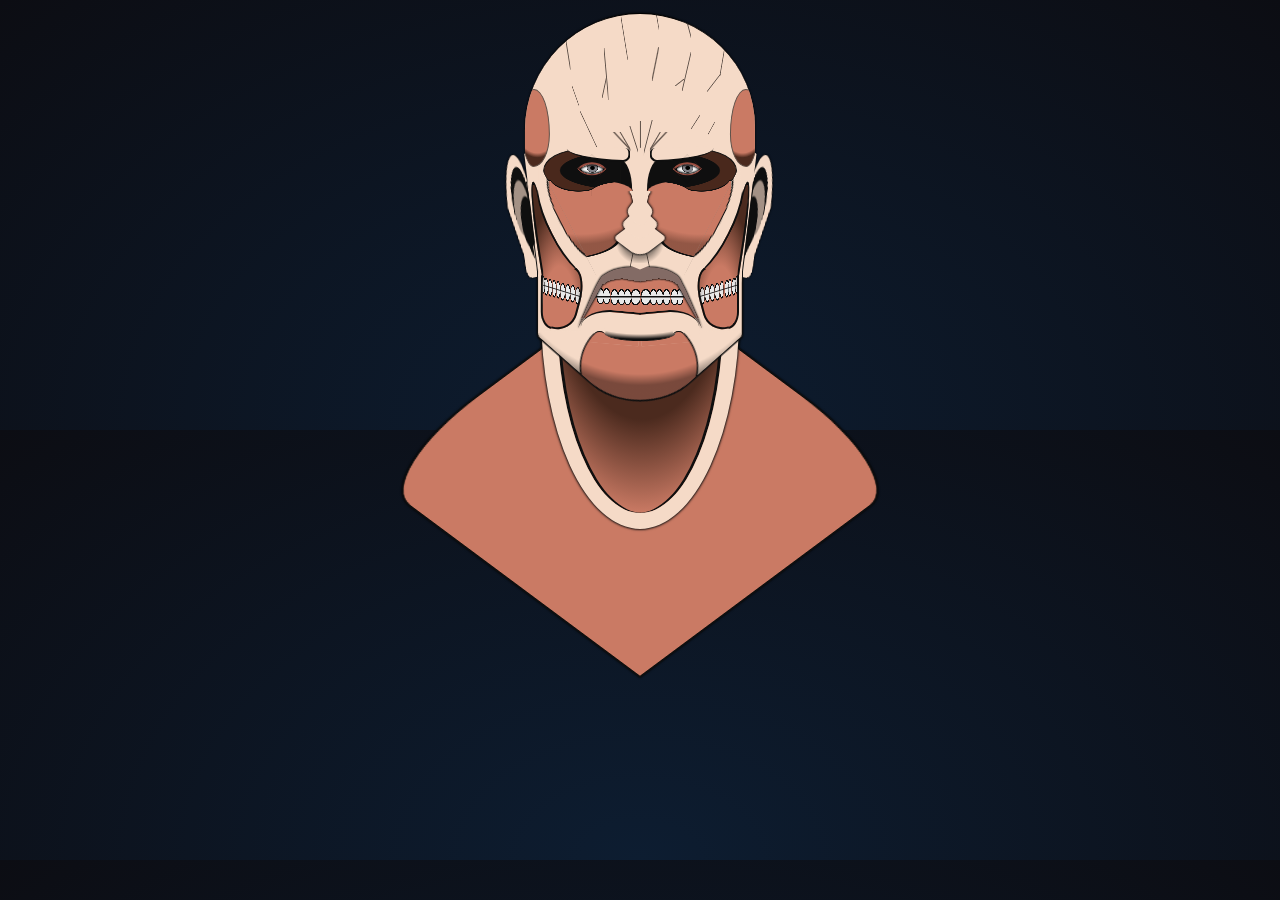
<file: index.html>
<!DOCTYPE html>
<html lang="en">

<head>
    <meta charset="UTF-8">
    <link rel="stylesheet" href="index.css">
    <meta name="viewport" content="width=device-width, initial-scale=1.0">
    <title>Colossal Titan</title>
    
</head>

<body>

    <audio controls autoplay loop src="./ashes-of-fire.mp3" type="audio/mp3" ></audio>
    
    <div class="head">
        <div class="back"></div>
        <div class="back-t"></div>
        <div class="ear-r"></div>
        <div class="ear-l"></div>
        <div class="cheek-r"></div>
        <div class="cheek-l"></div>
        <div class="lig-rr"></div>
        <div class="lig-ll"></div>
        <div class="top">
            <div class="eye-r">
                <div></div>
            </div>
            <div class="eye-l">
                <div></div>
            </div>
        </div>
        <div class="b-eye-r"></div>
        <div class="b-eye-l"></div>
        <div class="u-nose"></div>
        <div class="nose">
            <div class="n1"></div>
            <div class="n2"></div>
            <div class="n3"></div>
        </div>
        <div class="lig-r"></div>
        <div class="lig-r1"></div>
        <div class="lig-r2"></div>
        <div class="lig-l"></div>
        <div class="lig-l1"></div>
        <div class="lig-l2"></div>
        <div class="bottom"></div>
        <div class="mouth"></div>
        <div class="t-mouth"></div>
        <div class="t-mouth-l"></div>
        <div class="t-mouth-r"></div>
        <div class="t-mouth-t"></div>
        <div class="edge"></div>
        <div class="edge-e"></div>

        <div class="stars">
            <div class="star"></div>
          </div>
    </div>
</body>

</html>
</file>
<file: index.css>
@mixin sp-layout {
  @media screen and (max-width: 750px) {
    @content;
  }
}

body {
  margin: 0;
  /*height: 100vh;*/
  display:flex;
  justify-content: center;
  background: radial-gradient(ellipse at bottom, #0d1d31 0%, #0c0d13 100%);
  overflow:hidden;
}

.head {
   --sk:#f5dac7; /*#f7ceb2 #e6c6b7*/ 
   --sb:#ca7a64; /*#cf5341*/
   height: min(430px,100vmin);
   aspect-ratio: 295/430;
   position:relative;
   filter:drop-shadow(0 0px 1px black);
   margin: auto auto 0;
}
.top {
    position: absolute;
    overflow: hidden;
    width: 78%;
    height: 42%;
    left: 50%;
    top: 3%;
    transform: translate(-50%);
    --c1: #5f5149;
    background: 
      linear-gradient(var(--c1) 0 0) 50% 70%/1px 15%,
      linear-gradient(to bottom left,#0000 40%,var(--c1),#0000 50%) 47% 74%/4% 16%,
      linear-gradient(to bottom right,#0000 40%,var(--c1),#0000 50%) 54% 74%/4% 20%,
      linear-gradient(to bottom right,#0000 40%,var(--c1),#0000 50%) 59% 74%/8% 11%,
      linear-gradient(to bottom left,#0000 40%,var(--c1),#0000 50%) 41% 74%/8% 11%,
      linear-gradient(to bottom left,#0000 40%,var(--c1),#0000 50%) 43% 74%/5% 11%,
      linear-gradient(to bottom right,#0000 40%,var(--c1),#0000 50%) 57% 74%/5% 11%,
      linear-gradient(to bottom left,#0000 40%,var(--c1),#0000 50%) 57% -15%/3% 22%,      
      linear-gradient(to bottom left,#0000 40%,var(--c1),#0000 50%) 71% -5%/4% 19%,      
      linear-gradient(to bottom right,#0000 45%,var(--c1),#0000 55%) 82% 65%/3% 7%,      
      linear-gradient(to bottom right,#0000 45%,var(--c1),#0000 54%) 75% 61%/4% 8%,      
      linear-gradient(to bottom left,#0000 45%,var(--c1),#0000 54%) 21% 45%/3% 11%,      
      linear-gradient(to bottom left,#0000 48%,var(--c1),#0000 52%) 26% 69%/8% 22%,      
      linear-gradient(to bottom right,#0000 41%,var(--c1),#0000 58%) 57% 23%/3% 19%,      
      linear-gradient(to bottom right,#0000 41%,var(--c1),#0000 58%) 86.5% 23%/2% 15%,      
      linear-gradient(to bottom right,#0000 46%,var(--c1),#0000 53%) 84% 37%/6% 10%,      
      linear-gradient(to bottom right,#0000 42%,var(--c1),#0000 58%) 68% 38%/4% 4%,      
      linear-gradient(to bottom right,#0000 45%,var(--c1),#0000 55%) 71% 27%/4% 22%,
      linear-gradient(to bottom right,#0000 40%,var(--c1),#0000 60%) 34% 40%/2% 12%,      
      linear-gradient(to bottom left,#0000 40%,var(--c1),#0000 60%) 35% 27%/2% 29%,      
      linear-gradient(to bottom left,#0000 40%,var(--c1),#0000 60%) 18% 18%/2% 16%,      
      linear-gradient(to bottom left,#0000 45%,var(--c1),#0000 55%) 43% 2%/3% 24%,      
      linear-gradient(var(--sk) 0 0) top/100% 77%,      
      linear-gradient(var(--sk) 0 0) bottom/88% 28%;
    background-repeat: no-repeat;
    border-radius: 50% 50% 0 0/65% 63% 0 0;
    border-top: 1px solid;
    border-bottom: 0;
}
.top:before,
.top:after{
    content: "";
    position: absolute;
    width: 13%;
    height: 43%;
    background: radial-gradient(120% 89% at 41% 0,#0000 93%,#4b2a1e ),var(--sb);
    right: -2%;
    top: 42%;
    border-radius: 53% 47% 46% 54% / 58% 30% 70% 42%;
    border: 1px solid #5f5149;
}
.top:before {
  left:-2%;
  right:auto;
  transform:scaleX(-1);
}
.top [class*=eye]{
    position: absolute;
    width: 34%;
    height: 24%;
    background: 
      radial-gradient(farthest-side,#000 32%,#88878d 50% 87%,#000,#0000) 34.5% 44%/15% 24%,
      radial-gradient(farthest-side,#fff 98%,#0000) 32% 47%/29% 25%,
      radial-gradient(80% 46% at left,#0f0f0f 98%,#0000)#49281c;
    right: 8%;
    background-repeat: no-repeat;
    top: 75%;
    border-radius: 0 50% 50% 0;
    border: 1px solid #0f0f0f;
}
.eye-l {
  left:8%;
  right:auto;
  transform:scaleX(-1);
}
.top [class*=eye] div:before, 
.top [class*=eye] div:after {
    content: "";
    position: absolute;
    width: 27%;
    top: 21%;
    right: 50%;
    aspect-ratio: 1;
    border-radius: 100% 0 0;
    border: 2px solid #994d40;
    box-shadow: 1px 1px 2px inset #0f0f0f;
    border-right: 0;
    border-bottom: 0;
    transform: rotate(45deg);
}
.top [class*=eye] div:after {
    transform: rotate(-135deg);
    top: 24%;
    border-width: 1.5px;
}
.top [class*=eye]:before {
    content: "";
    position: absolute;
    width: 84%;
    top: -9%;
    left: -13%;
    height: 33%;
    background: var(--sk);
    border-radius: 6px 0 100% 8px;
    border: 2px solid #0f0f0f;
    border-top: 0;
    border-right: 0;
    transform-origin: right bottom;
    transform: rotate(-2deg);
}
.top [class*=eye]:after {
    content: "";
    position: absolute;
    right: 100%;
    width: 16%;
    top: 25%;
    height: 75%;
    background: #0f0f0f;
    border-radius: 100% 0 0 0;
}
.b-eye-r,
.b-eye-l{
    position: absolute;
    width: 28.5%;
    height: 18%;
    background: 
      radial-gradient(107% 82% at 63% 0,#0000 84%,#4b2a1e70 ),
      linear-gradient(var(--sb) 0 0)bottom/100% 81%,
      radial-gradient(84% 95% at 24% 100%,var(--sb) 98%,#0000) 0 0/50% 20%,
      radial-gradient(71% 103% at 30% -33%,#0000 98%,var(--sb)) 100% 0/50% 20%;
    background-repeat: no-repeat;
    right: 19%;
    top: 42%;
    border-radius: 39% 0 50% 50%/15% 0 50% 50%;
    filter: drop-shadow(0 -1px 0 #0f0f0f);
}
.b-eye-l {
  left:19%;
  right:auto;
  transform:scaleX(-1)
}
.nose {
  position:absolute;
  inset:0;
  filter: drop-shadow(0 0 1px #0f0f0f) drop-shadow(0 0 1px #0f0f0f);
    clip-path: inset(44.5% 0 0 0);
}
.nose:after {
    content: "";
    position: absolute;
    left: 50%;
    transform: translate(-50%);
    background: 
      radial-gradient(35% 92% at bottom left,#0000 89%,var(--sk)) left/51% 100%,
      radial-gradient(35% 92% at bottom right,#0000 89%,var(--sk)) right/51% 100%;
    background-repeat: no-repeat;
    width: 7%;
    top: 44.5%;
    height: 4%;
}
.n1 {
  position: absolute;
  width: 13%;
  aspect-ratio:1/1;
  top: 51%;
  background: var(--sk);
  left: 50%;
  transform: translate(-50%) rotate(45deg) rotate3d(1, -1, 0, 41deg);
  border-radius: 0 5px 13px 5px;
}
.n2 {
   position: absolute;
   width: 9%;
   aspect-ratio: 1/1;
   top: 49%;
   background: var(--sk);
   left: 50%;
   transform: translate(-50%) rotate(45deg) rotate3d(1, -1, 0, 9deg);
  border-radius: 0 5px 13px 5px;
}
.n3 {
    position: absolute;
    width: 9%;
    aspect-ratio: 1/1;
    top: 46%;
    background: var(--sk);
    left: 50%;
    transform: translate(-50%) rotate(45deg) rotate3d(1, 1, 0, 44deg);
    border-radius: 0 5px 13px 5px;
}
.u-nose {
    position: absolute;
    left: 50%;
    top: 56%;
    transform: translate(-50%);
    width: 37%;
    height: 17%;
    background: 
      radial-gradient(50% 107% at top,#0005 72%,#0000) top/45% 30%,
      linear-gradient(to bottom right,#0000 40%,#5f5149,#0000 50%) 40% 36%/8% 57%,
      linear-gradient(to bottom left,#0000 40%,#5f5149,#0000 50%) 60% 36%/8% 57%,      
      radial-gradient(116% 32% at 150% -6%,#0000 93%,#0f0f0f 95% 98%,var(--sk)) right/50.5% 100%,      
      radial-gradient(116% 32% at -50% -6%,#0000 93%,#0f0f0f 95% 98%,var(--sk)) left/50.4% 100%;
    background-repeat: no-repeat;
}
.lig-r,
.lig-l{
    position: absolute;
    height: 28%;
    width: 7.5%;
    background: radial-gradient(67% 40% at -24% 44%,#0000 90%,#0f0f0f 92% 96%,var(--sk));
    border-radius: 0 100% 100% 0/0 50% 50% 0;
    right: 10%;
    top: 41%;
    transform-origin: top;
    transform: rotate(27deg);
    border-right: 2px solid #0f0f0f;
    clip-path:polygon(0 0,100% 21%,100% 84%,-20% 100%);
}
.lig-l {
  right:auto;
  left:10%;
  transform:scaleX(-1) rotate(27deg);
}
.lig-rr,
.lig-ll {
    position: absolute;
    height: 32%;
    width: 4%;
    right: 15.3%;
    top: 42%;
    border-radius: 100% 100% 0 0;
    border: 2px solid #0f0f0f;
    transform: rotate(9deg);
    box-shadow: 0 0 0 33px var(--sk);
    clip-path: polygon(-90% -30%,87% -21%,136% 90%,33% 42%,45% 18%,0% 18%);
}
.lig-ll {
  left: 15.3%;
  right:auto;
  transform:scaleX(-1) rotate(9deg);
}
.lig-r1,
.lig-l1{
    position: absolute;
    height: 15%;
    width: 18%;
    right: 12%;
    top: 61.2%;
    border-radius: 15px 0 0 20px/32px 0 0 20px;
    transform: rotate(-15deg);
    border: 2px solid #0f0f0f;
    box-shadow: 0 0 0 300px var(--sk);
    clip-path: polygon(-14% 0,24% -4%,38% 34%,41% 120%,-38% 100%);
}
.lig-l1{
    left: 12%;
   right:auto;
    transform:scaleX(-1) rotate(-15deg);
}
.lig-r2, 
.lig-l2 {
    position: absolute;
    height: 12.5%;
    width: 4%;
    right: 16.5%;
    top: 64%;
    border-radius: 0 0 100% 0/0 0 32% 0;
    border: 2px solid #0f0f0f;
    border-top: 0;
    border-left: 0;
    box-shadow: 0 0 0 300px var(--sk);
    clip-path: polygon(13% 0%,125% 0,125% 115%,13% 103%);
}
.lig-l2{
  left: 16.5%;
  right:auto;
  transform:scaleX(-1)
}
.bottom {
    position: absolute;
    width: 50%;
    aspect-ratio: 1/1;
    background: radial-gradient(circle at 67% 68%,var(--sb) 41%,#0f0f0f,#0000 43%),var(--sk);
    top: 61%;
    left: 50%;
    transform: translate(-50%) rotateX(28deg) rotate(45deg);
    border-radius: 0 5px 50% 5px;
    border-right: 2px solid #0f0f0f;
    border-bottom: 2px solid #0f0f0f;
    clip-path:polygon(95% 0,100% 0,100% 100%,0 100%,0 95%);
    overflow:hidden;
}
.bottom:before {
    content: "";
    position: absolute;
    inset: -20%;
    background: radial-gradient(72% 78% at top,#0000 92%,#0006);
    transform: rotate(-45deg);
}
.cheek-r, 
.cheek-l {
    position: absolute;
    width: 20%;
    height: 34%;
    --c: #e9e9e9 79%,#0f0f0f 82% 98%,#0000;
    background: 
      radial-gradient(65% 89% at 51% 100%,#0000 50%,#4b2a1e ),
      radial-gradient(57% 52% at 50% 50%,var(--c)) 19% 79%/8% 12%,
      radial-gradient(57% 52% at 50% 50%,var(--c)) 28% 78%/8% 12%,
      radial-gradient(57% 52% at 50% 50%,var(--c)) 37% 77%/8% 12%,
      radial-gradient(57% 52% at 50% 50%,var(--c)) 46% 76%/8% 12%,
      radial-gradient(57% 52% at 50% 50%,var(--c)) 54% 75%/6% 12%,
      radial-gradient(57% 52% at 50% 50%,var(--c)) 62% 74%/6% 12%,
      radial-gradient(57% 52% at 50% 50%,var(--c)) 69% 73%/6% 12%,
      radial-gradient(57% 52% at 50% 50%,var(--c)) 76% 72%/6% 12%,
      radial-gradient(57% 52% at 50% 50%,var(--c)) 81% 71%/6% 12%,
      var(--sb);
    background-repeat: no-repeat;
    right: 13%;
    top: 43%;
    clip-path: polygon(0 0,100% 0,78% 100%,0 100%);
}
.cheek-l{
    left: 13%;
    right:auto;
    transform:scaleX(-1);
}
.cheek-r:before, 
.cheek-l:before {
    content: "";
    position: absolute;
    width: 100%;
    height: 1px;
    bottom: 27.5%;
    background: #0f0f0f;
    transform: rotate(-17deg);
}
.ear-r, 
.ear-l {
    position: absolute;
    height: 29%;
    width: 10%;
    background: 
      linear-gradient(to bottom right,#0f0f0f 50%,#0000 54%)31% 81%/28% 22% ,      
      radial-gradient(farthest-side,#0f0f0f 91%,#0000) 0 59%/55% 43%,      
      radial-gradient(farthest-side,#a39185 92%,#0000) 35% 38%/61% 47%,      
      radial-gradient(farthest-side,#0f0f0f 97%,#0000) 33% 20%/69% 53%,      
      radial-gradient(farthest-side,var(--sk) 95%,#0000) bottom/32% 23%,      
      linear-gradient(102deg,var(--sk) 71%,#0000 72%),      
      linear-gradient(var(--sk) 0 0)top /100% 42%;
    background-repeat: no-repeat;
    right: 2.5%;
    top: 36%;
    border-radius: 100% 100% 0 0;
    transform-origin: top;
    transform: rotateY(32deg) rotate(10deg);
    filter: drop-shadow(0 0 0px #000) drop-shadow(0 0 0px #000);
}
.ear-l{
  right:auto;
  left:2%;
  transform:scaleX(-1) rotateY(32deg) rotate(10deg);
}
.mouth {
    position: absolute;
    width: 40%;
    height: 10%;
   --c:#e9e9e9 79%,#0f0f0f 82% 98%,#0000;
    background: 
      linear-gradient(#0f0f0f 0 0) 50% 50.5%/100% 1.5px,
      radial-gradient(57% 52% at 50% 50%,var(--c)) 14% 47%/6% 38%,
      radial-gradient(57% 52% at 50% 50%,var(--c)) 20% 47%/6% 38%,
      radial-gradient(57% 52% at 50% 50%,var(--c)) 27% 50%/6% 38%,
      radial-gradient(57% 52% at 50% 50%,var(--c)) 33% 50%/6% 38%,
      radial-gradient(57% 52% at 50% 50%,var(--c)) 39% 50%/6% 38%,
      radial-gradient(57% 52% at 50% 50%,var(--c)) 46.5% 50%/8% 38%,
      radial-gradient(57% 52% at 50% 50%,var(--c)) 55% 50%/8% 38%,
      radial-gradient(57% 52% at 50% 50%,var(--c)) 62% 50%/6% 38%,
      radial-gradient(57% 52% at 50% 50%,var(--c)) 68% 50%/6% 38%,
      radial-gradient(57% 52% at 50% 50%,var(--c)) 74% 50%/6% 38%,
      radial-gradient(57% 52% at 50% 50%,var(--c)) 81% 50%/6% 38%,
      radial-gradient(57% 52% at 50% 50%,var(--c)) 86% 50%/6% 38%,
      var(--sb);
    background-repeat: no-repeat;
    left: 50%;
    top: 64%;
    transform: translate(-50%);
    clip-path: polygon(21% 0,79% 0,100% 100%,0 100%);
}
.t-mouth {
    position: absolute;
    width: 28%;
    height: 4%;
    background:
      conic-gradient(from -80deg at bottom,#836b65 0 160deg,#0000 0) 0 40%/100% 80%,
      radial-gradient(43% 39% at bottom,#0000 98%,#836b65);
    background-repeat:no-repeat;
    left: 50%;
    transform: translate(-50%);
    top: 62%;
    border-radius: 1000px 1000px 0 0/500px 500px 0 0;
    clip-path:polygon(-30% -40%,31% -19%,50% 17%,68% -19%,130% -40%,130% 500%,-30% 500%);
    filter: drop-shadow(0 0 1px #0f0f0f) drop-shadow(0 0 0 #0f0f0f);
}
.t-mouth:before {
    content: "";
    position: absolute;
    right: 3%;
    width: 72%;
    height: 40%;
    bottom: 59%;
    transform-origin: right bottom;
    transform: rotate(-113deg);
    background: #836b65;
    clip-path: polygon(0 100%,100% 0,100% 100%);
    border-radius: 0 50% 50% 0;
}
.t-mouth:after {
    content: "";
    position: absolute;
    left: 3%;
    width: 72%;
    height: 40%;
    bottom: 59%;
    transform-origin: left bottom;
    transform: rotate(113deg);
    background: #836b65;
    clip-path: polygon(0 0,100% 100%,0 100%);
    border-radius: 50% 0 0 50%;
}
.t-mouth-l,
.t-mouth-r{
    position: absolute;
    right: 30%;
    width: 20%;
    height: 8%;
    background: radial-gradient(90% 60% at 0 100%,#0000 98%,var(--sk));
    top: 72%;
    border-top: 2px solid #0f0f0f;
    border-left: 0;
    border-bottom: 0;
    border-radius: 0 55% 0 0;
    transform: rotate(-5deg);
}
.t-mouth-r{
    left: 30%;
    right:auto;
    transform:scaleX(-1) rotate(-5deg);
}
.t-mouth-t {
    position: absolute;
    left: 50%;
    transform: translate(-50%);
    top: 74.7%;
    width: 24%;
    height: 4.5%;
    background: radial-gradient(97% 95% at top,#0000 72%,#0f0f0f) var(--sk);
    border-radius: 0 0 60% 60%/0 0 50% 50%;
    border-bottom: 1px solid #0f0f0f;
}
.t-mouth-t:before,
.t-mouth-t:after{
    content: "";
    position: absolute;
    width: 17%;
    height: 54%;
    border-radius: 50%;
    top: 55%;
    left: 96%;
    border-top: 1px solid #0f0f0f;
    box-shadow: 0 -5px 0 var(--sk);
}
.t-mouth-t:after{
    left:auto; 
    right:98%;
}
.head .edge:before,
.head .edge:after{
    content: "";
    position: absolute;
    width: 1px;
    height: 15%;
    background: #0f0f0f;
    bottom: 22%;
    left: 15%;
    z-index: 1;
}
.head .edge:after{
   right:15%;
   left:auto;
}
.head .edge-e:before, 
.head .edge-e:after {
    content: "";
    position: absolute;
    width: 1px;
    height: 21%;
    background: #0f0f0f;
    bottom: 37%;
    left: 15%;
    z-index: 1;
    transform: rotate(-7deg);
    transform-origin: bottom;
} 
.head .edge-e:after {
    left:auto;
    right:15%;
    transform: rotate(7deg);
}
.back {
    width: 130%;
    left: 50%;
    position: absolute;
    aspect-ratio: 1;
    background: var(--sb);
    transform: translate(-50%) rotate(45deg)rotate3D(1,-1,0,42deg);
    top: 66%;
    border: 2px solid #0f0f0f;
    border-radius: 0 40% 0 15%/0 15% 0 40%;
}
.back-t {
    position: absolute;
    width: 67%;
    height: 80%;
    left: 50%;
    transform: translate(-50%);
    background: radial-gradient(86% 100% at 51% 0%,#4b2a1e 70%,#0000 ) var(--sb);
    bottom: -23%;
    border-radius: 0 0 80% 80%/0 0 100% 100%;
    border: 16px solid var(--sk);
    box-shadow: 3px 0 0 #0f0f0f inset,-3px 0 0 #0f0f0f inset;
    filter: drop-shadow(0px 0px 1px #0f0f0f) drop-shadow(0px 0px 1px #0f0f0f);
}
*,
*:before,
*:after{
  box-sizing:border-box;
}


/*BACKGROUND*/
@function random_range($min, $max) {
  $rand: random();
  $random_range: $min + floor($rand * (($max - $min) + 1));
  @return $random_range;
}

.stars {
  position: fixed;
  top: 0;
  left: 0;
  width: 100%;
  height: 120%;
  transform: rotate(-45deg);
}

.star {
  $star-count: 50;
  --star-color: var(--primary-color);
  --star-tail-length: 6em;
  --star-tail-height: 2px;
  --star-width: calc(var(--star-tail-length) / 6);
  --fall-duration: 9s;
  --tail-fade-duration: var(--fall-duration);

  position: absolute;
  top: var(--top-offset);
  left: 0;
  width: var(--star-tail-length);
  height: var(--star-tail-height);
  color: var(--star-color);
  background: linear-gradient(45deg, currentColor, transparent);
  border-radius: 50%;
  filter: drop-shadow(0 0 6px currentColor);
  transform: translate3d(104em, 0, 0);
  animation: fall var(--fall-duration) var(--fall-delay) linear infinite, tail-fade var(--tail-fade-duration) var(--fall-delay) ease-out infinite;
}
  @include sp-layout {
    // For mobile performance, tail-fade animation will be removed QAQ
    animation: fall var(--fall-duration) var(--fall-delay) linear infinite;
  }

  @for $i from 1 through $star-count {
    &:nth-child(#{$i}) {
      --star-tail-length: #{random_range(500em, 750em) / 100};
      --top-offset: #{random_range(0vh, 10000vh) / 100};
      --fall-duration: #{random_range(6000, 12000s) / 1000};
      --fall-delay: #{random_range(0, 10000s) / 1000};
    }
  }

  &::before, &::after {
    position: absolute;
    content: '';
    top: 0;
    left: calc(var(--star-width) / -2);
    width: var(--star-width);
    height: 100%;
    background: linear-gradient(45deg, transparent, currentColor, transparent);
    border-radius: inherit;
    animation: blink 2s linear infinite;
  }

  &::before {
    transform: rotate(45deg);
  }

  &::after {
    transform: rotate(-45deg);
  }
}

@keyframes fall {
  to {
    transform: translate3d(-30em, 0, 0);
  }
}

@keyframes tail-fade {
  0%, 50% {
    width: var(--star-tail-length);
    opacity: 1;
  }

  70%, 80% {
    width: 0;
    opacity: 0.4;
  }

  100% {
    width: 0;
    opacity: 0;
  }
}

@keyframes blink {
  50% {
    opacity: 0.6;
  }
}

audio{
  display: none;
}
</file>
